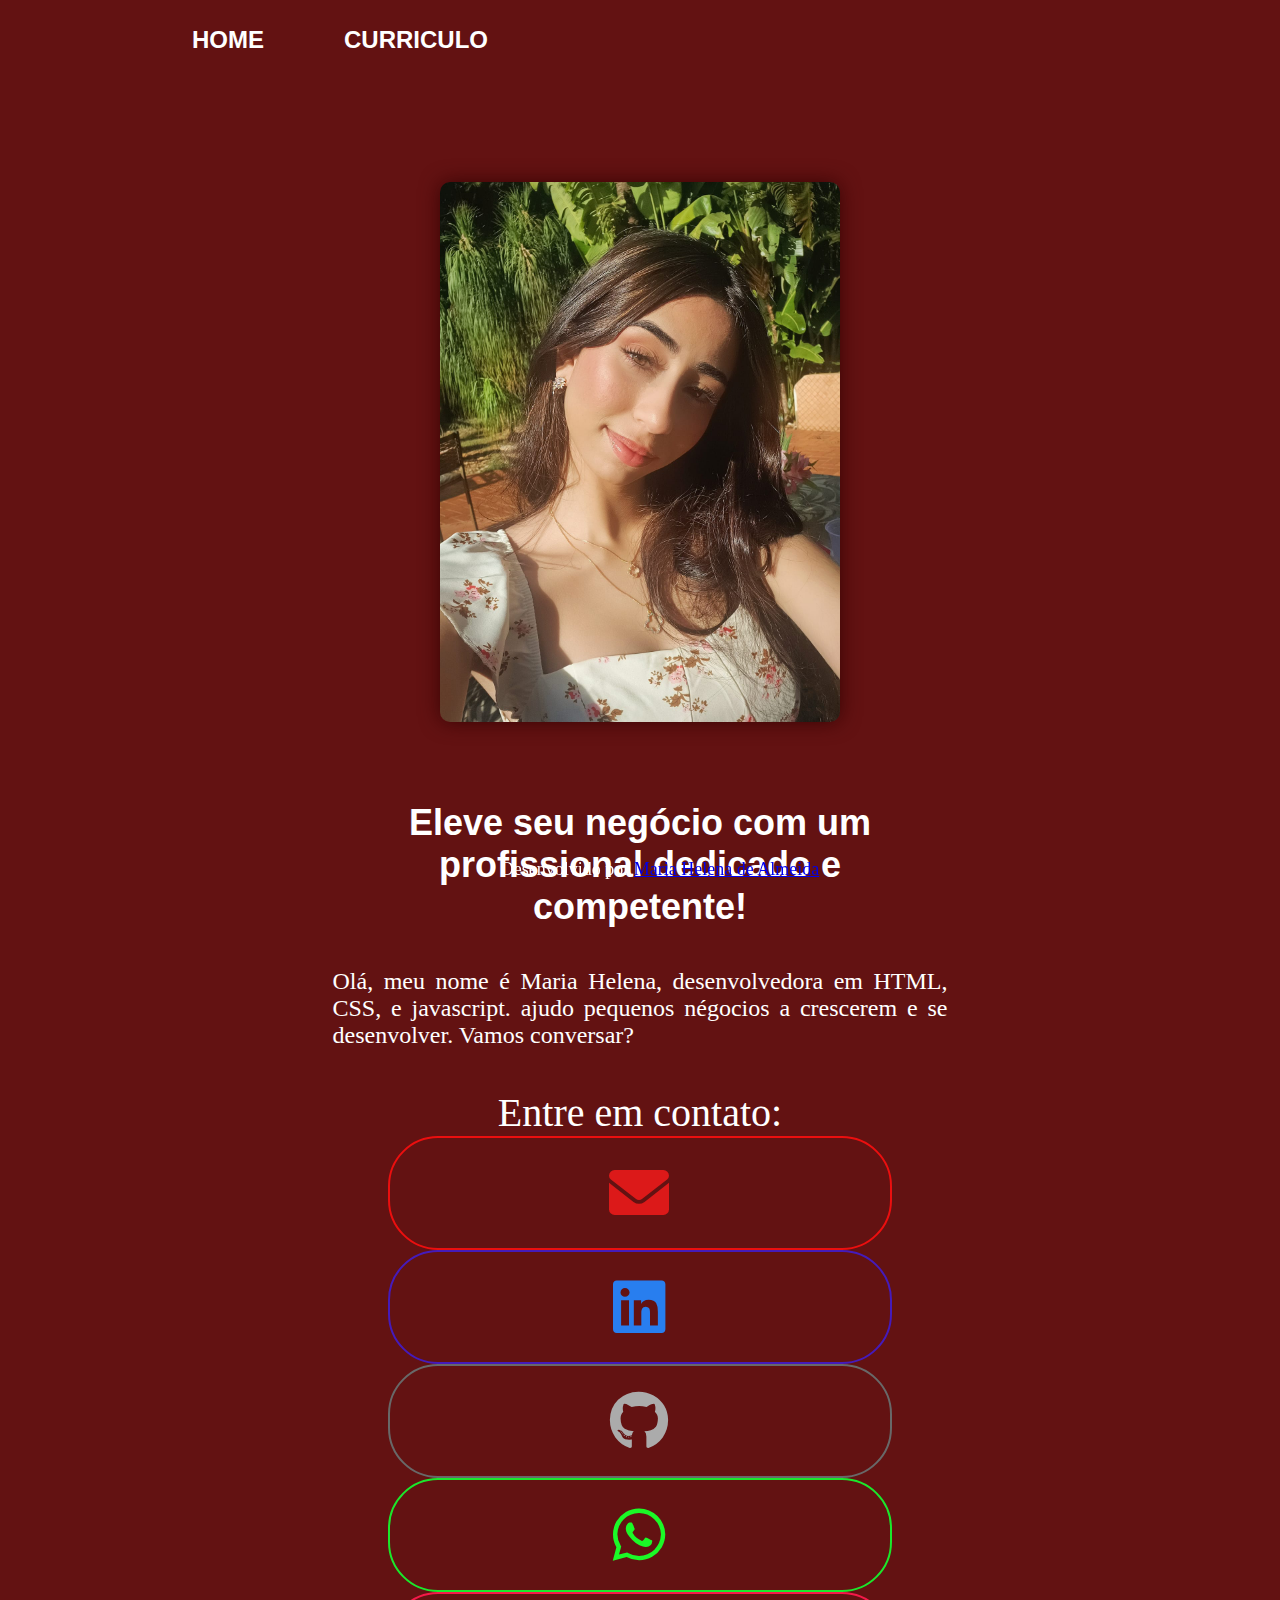
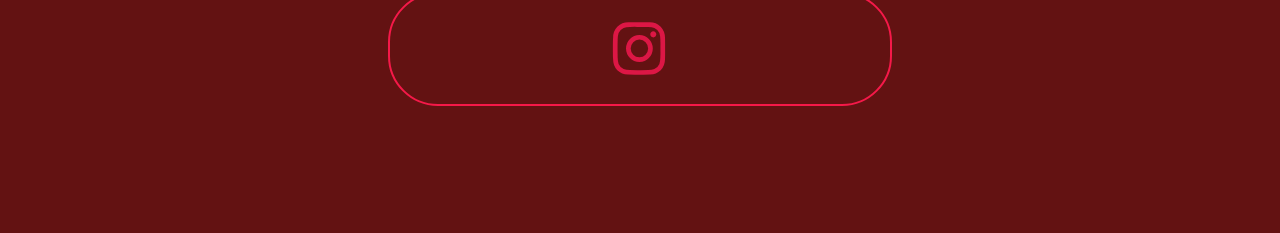
<file: index.html>
<!DOCTYPE html>
<html lang="pt-br">
<head>
    <meta charset="UTF-8">
    <meta name="viewport" content="width=device-width, initial-scale=1.0">
    <title>Portfólio Maria Helena</title>
    <link rel="stylesheet" href="./style.css">
    <link rel="stylesheet" href="https://cdnjs.cloudflare.com/ajax/libs/font-awesome/6.0.0-beta3/css/all.min.css">
</head>

<body>

    
<header class="cabecalho">
    <nav class="cabecalho-menu">
        <a class="cabecalho-menu-links" href="index.html">HOME</a>
        <a class="cabecalho-menu-links" href="curriculo.html">CURRICULO</a>

    </nav>
</header>
<main class="conteudo">
    <section class="apresentacao-conteudo">
        <h1 class="apresentacao-conteudo-titulo">Eleve seu negócio com um profissional dedicado e competente!</h1>
        <p class="apresentacao-conteudo-paragrafo">Olá, meu nome é Maria Helena, desenvolvedora em HTML, CSS, e javascript. ajudo pequenos négocios a crescerem e se desenvolver. Vamos conversar?</p>
        <div class="apresentacao-links">
            <h2 class="apresentacao-links-conteudo">
                Entre em contato:
            </h2>
            <a class="botao1" href="mailto:mariaalmeida3622@gmail.com"><i class="fas fa-envelope"></i></a>

             <a class="botao2" href="https://www.linkedin.com/in/https://www.linkedin.com/in/maria-helena-seabra-de-almeida-b763b0332?utm_source=share&utm_campaign=share_via&utm_content=profile&utm_medium=android_app"><i class="fab fa-linkedin"></i></a>

             <a class="botao3" href="https://github.com/MariAlmeida870"><i class="fab fa-github"></i></a>

             <a class="botao4" href="https://wa.me/5516981008753"><i class="fab fa-whatsapp"></i></a>

             <a class="botao5" href="https://www.instagram.com/xsmaria_almeida"><i class="fab fa-instagram"></i></a>

   
        </div>

        <br><br>
    </section>
    
    <img class="imagem" src="WhatsApp Image 2025-05-26 at 12.48.25.jpeg" alt="">

</main>

<br><br>

<footer class="rodape"><p>Desenvolvido por <a href="https://github.com/MariAlmeida870">Maria Helena de Almeida</a></p></footer>

</body>




</html
</file>
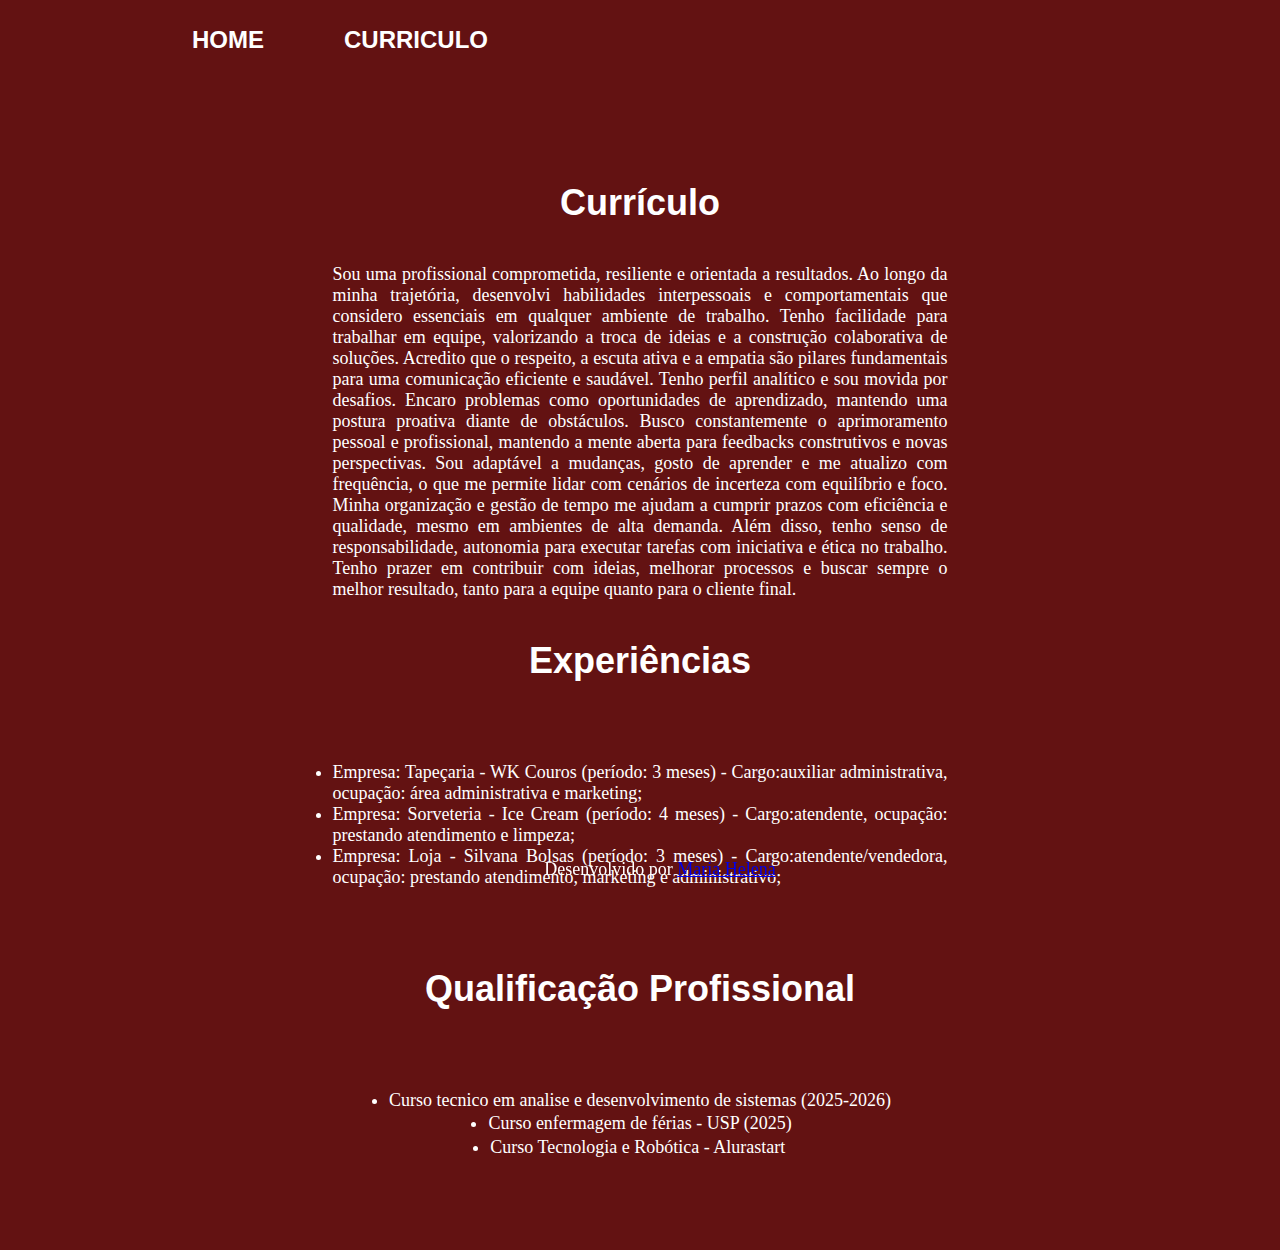
<file: curriculo.html>
<!DOCTYPE html>
<html lang="pt-br">
<head>
    <meta charset="UTF-8">
    <meta name="viewport" content="width=device-width, initial-scale=1.0">
    <title>Portfólio Maria Helena</title>
    <link rel="stylesheet" href="./style.css">
    <link rel="stylesheet" href="https://cdnjs.cloudflare.com/ajax/libs/font-awesome/6.0.0-beta3/css/all.min.css">
</head>
<body>
    <header class="cabecalho">
    <nav class="cabecalho-menu">
        <a class="cabecalho-menu-links" href="index.html">HOME</a>
        <a class="cabecalho-menu-links" href="curriculo.html">CURRICULO</a>

    </nav>
</header>
<main class="conteudo">
        <section class="apresentacao-conteudo">
            <h1 class="apresentacao-conteudo-titulo">Currículo</h1>
            <p class="apresentacao-conteudo-texto">

            Sou uma profissional comprometida, resiliente e orientada a resultados. Ao longo da minha trajetória, desenvolvi habilidades interpessoais e comportamentais que considero essenciais em qualquer ambiente de trabalho. Tenho facilidade para trabalhar em equipe, valorizando a troca de ideias e a construção colaborativa de soluções. Acredito que o respeito, a escuta ativa e a empatia são pilares fundamentais para uma comunicação eficiente e saudável.

Tenho perfil analítico e sou movida por desafios. Encaro problemas como oportunidades de aprendizado, mantendo uma postura proativa diante de obstáculos. Busco constantemente o aprimoramento pessoal e profissional, mantendo a mente aberta para feedbacks construtivos e novas perspectivas.

Sou adaptável a mudanças, gosto de aprender e me atualizo com frequência, o que me permite lidar com cenários de incerteza com equilíbrio e foco. Minha organização e gestão de tempo me ajudam a cumprir prazos com eficiência e qualidade, mesmo em ambientes de alta demanda.

Além disso, tenho senso de responsabilidade, autonomia para executar tarefas com iniciativa e ética no trabalho. Tenho prazer em contribuir com ideias, melhorar processos e buscar sempre o melhor resultado, tanto para a equipe quanto para o cliente final.


            </p>
            <h2 class="apresentacao-conteudo-titulo">Experiências</h2>

            <p class="apresentacao-conteudo-texto">
                <ul class="apresentacao-conteudo-texto">
                   <li>Empresa: Tapeçaria - WK Couros (período: 3 meses) - Cargo:auxiliar administrativa, ocupação: área administrativa e marketing; </li>
                   <li>Empresa: Sorveteria - Ice Cream (período: 4 meses) - Cargo:atendente, ocupação: prestando atendimento e limpeza; </li>
                   <li>Empresa: Loja - Silvana Bolsas (período: 3 meses) - Cargo:atendente/vendedora, ocupação: prestando atendimento, marketing e administrativo;  </li> 
                </ul>
            </p>

            <h2 class="apresentacao-conteudo-titulo">Qualificação Profissional</h2>

            <p class="apresentacao-conteudo-texto">
                <ul class="apresentacao-conteudo-texto">
                   <li>Curso tecnico em analise e desenvolvimento de sistemas (2025-2026)</a></li>
                   <li>Curso enfermagem de férias - USP (2025)ㅤㅤㅤㅤㅤㅤㅤㅤㅤㅤㅤ</a></li>
                   <li>Curso Tecnologia e Robótica - Alurastartㅤㅤㅤㅤㅤ ㅤㅤㅤㅤㅤㅤ </a></li> 
                </ul>
            </p>


        </section>
    </main>

    <br></br>

<footer class="rodape">

<p>
    Desenvolvido por <a href="https://github.com/MariAlmeida870">Maria Helena</a>
</p>

</footer>
</body>
</html>
</file>
<file: style.css>
*{
    margin: 0%;
    padding: 0%;
}

body{
height: 100vh;
background-color: rgb(99, 18, 18);
background-attachment: fixed;
color: rgb(255, 255, 255);
margin: 0;
}

.cabecalho {
    padding: 2% 0% 0% 15%;
}

.cabecalho-menu {
    display: flex;
    gap: 80px;
}

.cabecalho-menu-links {
    font-family: Arial, Helvetica, sans-serif;
    font-size: 24px;
    font-weight: 600;
    color: white;
    text-decoration: none;
}

.titulo-destaque {
    color: #d38b06;
}

.conteudo {
    height: auto;
    flex-direction: column;
    margin: 10%;
    display: flex;
    align-items: center;
    justify-content: space-between;
    margin-bottom: 15px;
}

.apresentacao-conteudo {
    width: 615px;
    display: flex;
    flex-direction: column;
    justify-content: center;
    align-items: center;
    text-align: center;
    height: auto;
    gap: 40px;
    order: 2;
}

.apresentacao-conteudo-texto {
    font-size: 18px;
    font-family: 'Times New Roman', Times, serif;
    display: flex;
    flex-direction: column;
    justify-content: center;
    align-items: center;
    text-align: justify;
}

.apresentacao-conteudo-titulo {
    font-size: 36px;
    font-family: Arial,  Helvetica, sans-serif;
    text-align: center;
}

.apresentacao-conteudo-paragrafo{
    font-size: 24px;
font-family: 'Times New Roman', Times, serif;
    text-align: justify;
}

.apresentacao-links-conteudo {
    font-family: 'Times New Roman', Times, serif;
    font-weight: 400;
    font-size: 40px;
}

.botao1 {
    background-color: rgb(99, 18, 18);
    color: rgb(220, 25, 25);
    width: 500px;
    height: 80px;
    text-align: center;
    display: flex;
    justify-content: center;
    align-items: center;
    border: 2px solid #eb0f0f;
    border-radius: 50px;
    font-size: 36px;
    padding: 15px 0;
    text-decoration: none;
    font-family: Arial, Helvetica, sans-serif;
    letter-spacing: 2px;
    text-transform: uppercase;
    position: relative;
    overflow: hidden;
}

.botao1::before {
    content: "";
    position: absolute;
    top: 0%;
    left: -100%;
    width: 100%;
    height: 100%;
    background: linear-gradient(45deg, transparent, #f10c08d5);
    transition: 0.5s;
}

.botao1:hover::before {
    left: 100%;
}

.botao1 i {
    position: absolute;
    left: 50%;
    top: 50%;
    transform: translate(-50%, -50%);
    font-size: 60px;

}

/* fim botao1 */

.botao2 {
    background-color: rgb(99, 18, 18);
    color: rgb(40, 126, 239);
    width: 500px;
    height: 80px;
    text-align: center;
    display: flex;
    justify-content: center;
    align-items: center;
    border: 2px solid #451bba;
    border-radius: 50px;
    font-size: 36px;
    padding: 15px 0;
    text-decoration: none;
    font-family: Arial, Helvetica, sans-serif;
    letter-spacing: 2px;
    text-transform: uppercase;
    position: relative;
    overflow: hidden;
}

.botao2::before {
    content: "";
    position: absolute;
    top: 0%;
    left: -100%;
    width: 100%;
    height: 100%;
    background: linear-gradient(45deg, transparent, hsl(234, 98%, 68%));
    transition: 0.5s;
}

.botao2:hover::before {
    left: 100%;
}

.botao2 i {
    position: absolute;
    left: 50%;
    top: 50%;
    transform: translate(-50%, -50%);
    font-size: 60px;

}
/*fim botao2 */

.botao3 {
    background-color: rgb(99, 18, 18);
    color: rgb(171, 171, 171);
    width: 500px;
    height: 80px;
    text-align: center;
    display: flex;
    justify-content: center;
    align-items: center;
    border: 2px solid #686868;
    border-radius: 50px;
    font-size: 36px;
    padding: 15px 0;
    text-decoration: none;
    font-family: Arial, Helvetica, sans-serif;
    letter-spacing: 2px;
    text-transform: uppercase;
    position: relative;
    overflow: hidden;
}

.botao3::before {
    content: "";
    position: absolute;
    top: 0%;
    left: -100%;
    width: 100%;
    height: 100%;
    background: linear-gradient(45deg, transparent, #9e9d9d);
    transition: 0.5s;
}

.botao3:hover::before {
    left: 100%;
}

.botao3 i {
    position: absolute;
    left: 50%;
    top: 50%;
    transform: translate(-50%, -50%);
    font-size: 60px;

}
/* fim botao3 */

.botao4 {
    background-color: rgb(99, 18, 18);
    color: rgb(27, 249, 39);
    width: 500px;
    height: 80px;
    text-align: center;
    display: flex;
    justify-content: center;
    align-items: center;
    border: 2px solid #1be72c;
    border-radius: 50px;
    font-size: 36px;
    padding: 15px 0;
    text-decoration: none;
    font-family: Arial, Helvetica, sans-serif;
    letter-spacing: 2px;
    text-transform: uppercase;
    position: relative;
    overflow: hidden;
}

.botao4::before {
    content: "";
    position: absolute;
    top: 0%;
    left: -100%;
    width: 100%;
    height: 100%;
    background: linear-gradient(45deg, transparent, #12f412);
    transition: 0.5s;
}

.botao4:hover::before {
    left: 100%;
}

.botao4 i {
    position: absolute;
    left: 50%;
    top: 50%;
    transform: translate(-50%, -50%);
    font-size: 60px;

}
/* fim botao4 */

.botao5 {
    background-color: rgb(99, 18, 18);
    color: rgb(220, 23, 69);
    width: 500px;
    height: 80px;
    text-align: center;
    display: flex;
    justify-content: center;
    align-items: center;
    border: 2px solid #f51949;
    border-radius: 50px;
    font-size: 36px;
    padding: 15px 0;
    text-decoration: none;
    font-family: Arial, Helvetica, sans-serif;
    letter-spacing: 2px;
    text-transform: uppercase;
    position: relative;
    overflow: hidden;
}

.botao5::before {
    content: "";
    position: absolute;
    top: 0%;
    left: -100%;
    width: 100%;
    height: 100%;
    background: linear-gradient(45deg, transparent, #c90654);
    transition: 0.5s;
}

.botao5:hover::before {
    left: 100%;
}

.botao5 i {
    position: absolute;
    left: 50%;
    top: 50%;
    transform: translate(-50%, -50%);
    font-size: 60px;

}
/* fim botao5 */

.rodape {
    position: fixed;
    bottom: 0;
    left: 0;
    width: 100%;
    color: white;
    background-color: transparent #101010;
    text-decoration: none;
    display: flex;
    align-items: center;
    justify-content: center;
    text-align: center;
    font-family: Georgia, 'Times New Roman', Times, serif;
    font-size: 18px;
    font-weight: 400;
    padding: 20px;
}

.rodape:hover {
    color: #2508cb;

}

.imagem{
    max-width: 100%;
    width: 400px;
    height: 540px;
    text-align: center;
    text-align: center;
    border-radius: 10px;
    box-shadow: 0px 0px 20px rgb(56, 4, 4);
    transition:transform 0.3 ease-in-out;
    position: relative;
    overflow:hidden;
    order: 1;
    margin-bottom: 80px;
}

.imagem img {

    object-fit: cover;
    display: block;
    width: 100%;
    height: 100%;

}

.imagem::before,
.imagem::after {

content: "";
position: absolute;
width: 10px;
height: 10px;
border: 2px solid #ff5500;
background-color: transparent;

}

.imagem::before {

    bottom: 0;
    left: 0;
    width: 100%;
    color: white;
    background-color: #800000;
    text-decoration: none;
    display: flex;
    align-items: center;
    justify-content: center;
    text-align: center;
    font-family: Arial, Helvetica, sans-serif;
    font-size: 18px;
    font-weight: 400;
    padding: 20px;
    right: 0;
    border-bottom-right-radius: 10px;
    border-width: 2px 0 0 2px;

}

.rodape:hover {
    color: #ffa500;
}
.imagem::after {

    bottom: 0;
    right: 0;
    border-bottom-right-radius: 10px;
    border-width: 0 2px 2px 0;

    }

    .imagem:hover {

    transform: scale(1.1);

    }
</file>
